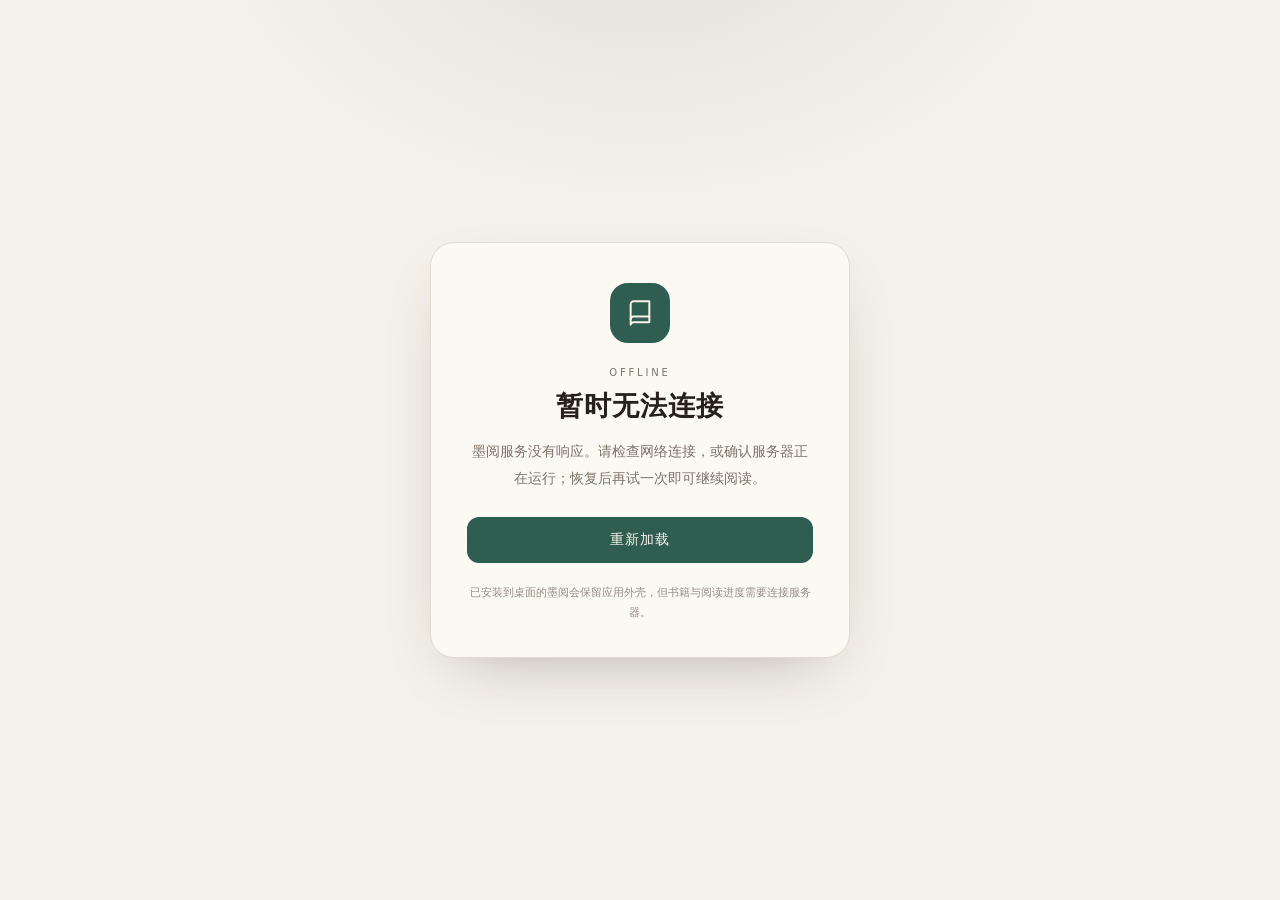
<file: web/offline.html>
<!doctype html>
<html lang="zh-CN">
<head>
<meta charset="utf-8">
<meta name="viewport" content="width=device-width, initial-scale=1, viewport-fit=cover">
<meta name="theme-color" content="#f4f1ea">
<title>暂时无法连接 · 墨阅</title>
<style>
  :root {
    --bg: #f4f1ea;
    --surface: #fbf9f4;
    --ink: #262119;
    --muted: #7d7468;
    --line: #e2dbcd;
    --accent: #2f5d50;
    --accent-ink: #f6f3ea;
    --shadow: 0 24px 60px -30px rgba(38, 33, 25, .35);
    color-scheme: light;
  }
  @media (prefers-color-scheme: dark) {
    :root {
      --bg: #14161a;
      --surface: #1b1e23;
      --ink: #ddd7ca;
      --muted: #948c7e;
      --line: #2b2f36;
      --accent: #8abdaa;
      --accent-ink: #10201b;
      --shadow: 0 24px 60px -30px rgba(0, 0, 0, .8);
      color-scheme: dark;
    }
  }
  * { box-sizing: border-box; }
  html, body { height: 100%; }
  body {
    margin: 0;
    display: grid;
    place-items: center;
    padding: 28px;
    background: var(--bg);
    background:
      radial-gradient(620px 420px at 50% -10%, color-mix(in srgb, var(--accent) 10%, transparent), transparent 70%),
      var(--bg);
    color: var(--ink);
    font-family: "PingFang SC", "Hiragino Sans GB", "Microsoft YaHei", system-ui, sans-serif;
    -webkit-font-smoothing: antialiased;
  }
  .card {
    width: min(420px, 100%);
    padding: 40px 36px 34px;
    border: 1px solid var(--line);
    border-radius: 24px;
    background: var(--surface);
    box-shadow: var(--shadow);
    text-align: center;
  }
  .mark {
    width: 60px;
    height: 60px;
    margin: 0 auto 24px;
    border-radius: 18px;
    display: grid;
    place-items: center;
    background: var(--accent);
  }
  .mark svg {
    width: 28px;
    height: 28px;
    color: var(--accent-ink);
    fill: none;
    stroke: currentColor;
    stroke-width: 1.7;
    stroke-linecap: round;
    stroke-linejoin: round;
  }
  .eyebrow {
    display: block;
    margin-bottom: 10px;
    font-size: 10px;
    letter-spacing: .28em;
    text-transform: uppercase;
    color: var(--muted);
  }
  h1 {
    margin: 0 0 14px;
    font-family: "Songti SC", "Source Han Serif SC", "Noto Serif CJK SC", Georgia, serif;
    font-size: 27px;
    font-weight: 600;
    letter-spacing: .04em;
  }
  p {
    margin: 0 0 26px;
    font-size: 13.5px;
    line-height: 1.95;
    color: var(--muted);
  }
  .btn {
    display: inline-flex;
    align-items: center;
    justify-content: center;
    width: 100%;
    height: 46px;
    border-radius: 12px;
    background: var(--accent);
    color: var(--accent-ink);
    font-size: 14px;
    letter-spacing: .06em;
    text-decoration: none;
    transition: filter .2s, transform .15s;
  }
  .btn:hover { filter: brightness(1.06); }
  .btn:active { transform: translateY(1px); }
  .hint {
    margin: 20px 0 0;
    font-size: 11px;
    line-height: 1.8;
    color: var(--muted);
    opacity: .8;
  }
  @media (max-width: 480px) {
    .card { padding: 34px 24px 28px; border-radius: 20px; }
    h1 { font-size: 24px; }
  }
</style>
</head>
<body>
  <main class="card">
    <div class="mark" aria-hidden="true">
      <svg viewBox="0 0 24 24"><path d="M4 4.5A2.5 2.5 0 0 1 6.5 2H20v18H6.5A2.5 2.5 0 0 0 4 22z"/><path d="M4 17.5A2.5 2.5 0 0 1 6.5 15H20"/></svg>
    </div>
    <span class="eyebrow">Offline</span>
    <h1>暂时无法连接</h1>
    <p>墨阅服务没有响应。请检查网络连接，或确认服务器正在运行；恢复后再试一次即可继续阅读。</p>
    <a class="btn" href="/">重新加载</a>
    <p class="hint">已安装到桌面的墨阅会保留应用外壳，但书籍与阅读进度需要连接服务器。</p>
  </main>
</body>
</html>
</file>
